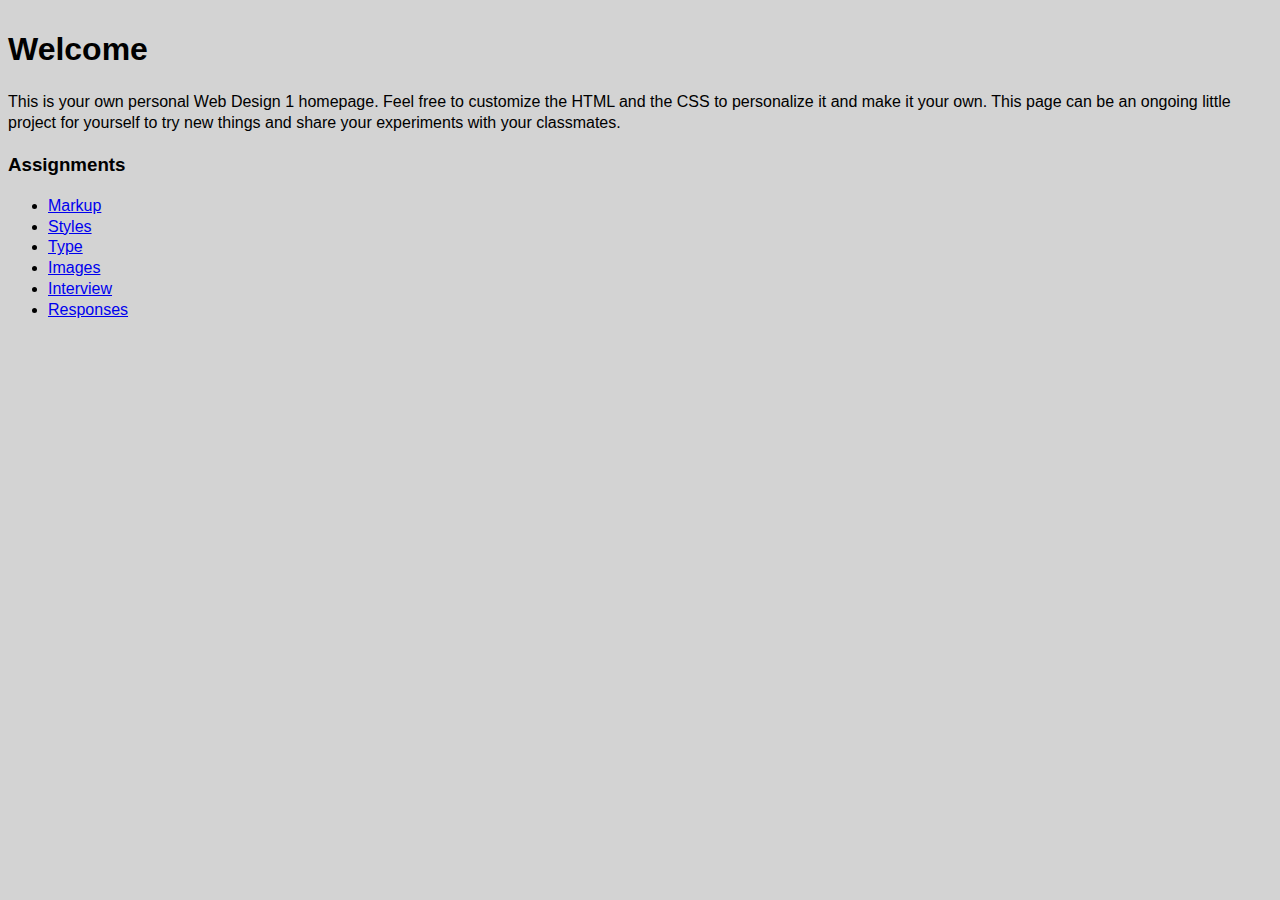
<file: index.html>
<!DOCTYPE html>
<head>
  <title>DSGN 1374</title>
  <link href="styles.css" rel="stylesheet">
</head>
<body>

  <h1>Welcome</h1>

  <p>This is your own personal Web Design 1 homepage. Feel free to customize the HTML and the CSS to personalize it and make it your own. This page can be an ongoing little project for yourself to try new things and share your experiments with your classmates.</p>

  <h3>Assignments</h3>
  <ul>
    <li>
      <a href="markup/index.html">Markup</a>
    </li>
    <li>
      <a href="styles/index.html">Styles</a>
    </li>
    <li>
      <a href="type/index.html">Type</a>
    </li>
    <li>
      <a href="images/index.html">Images</a>
    </li>
    <li>
      <a href="interview/index.html">Interview</a>
    </li>
    <li>
      <a href="responses/index.html">Responses</a>
    </li>
  </ul>

</body>
</file>
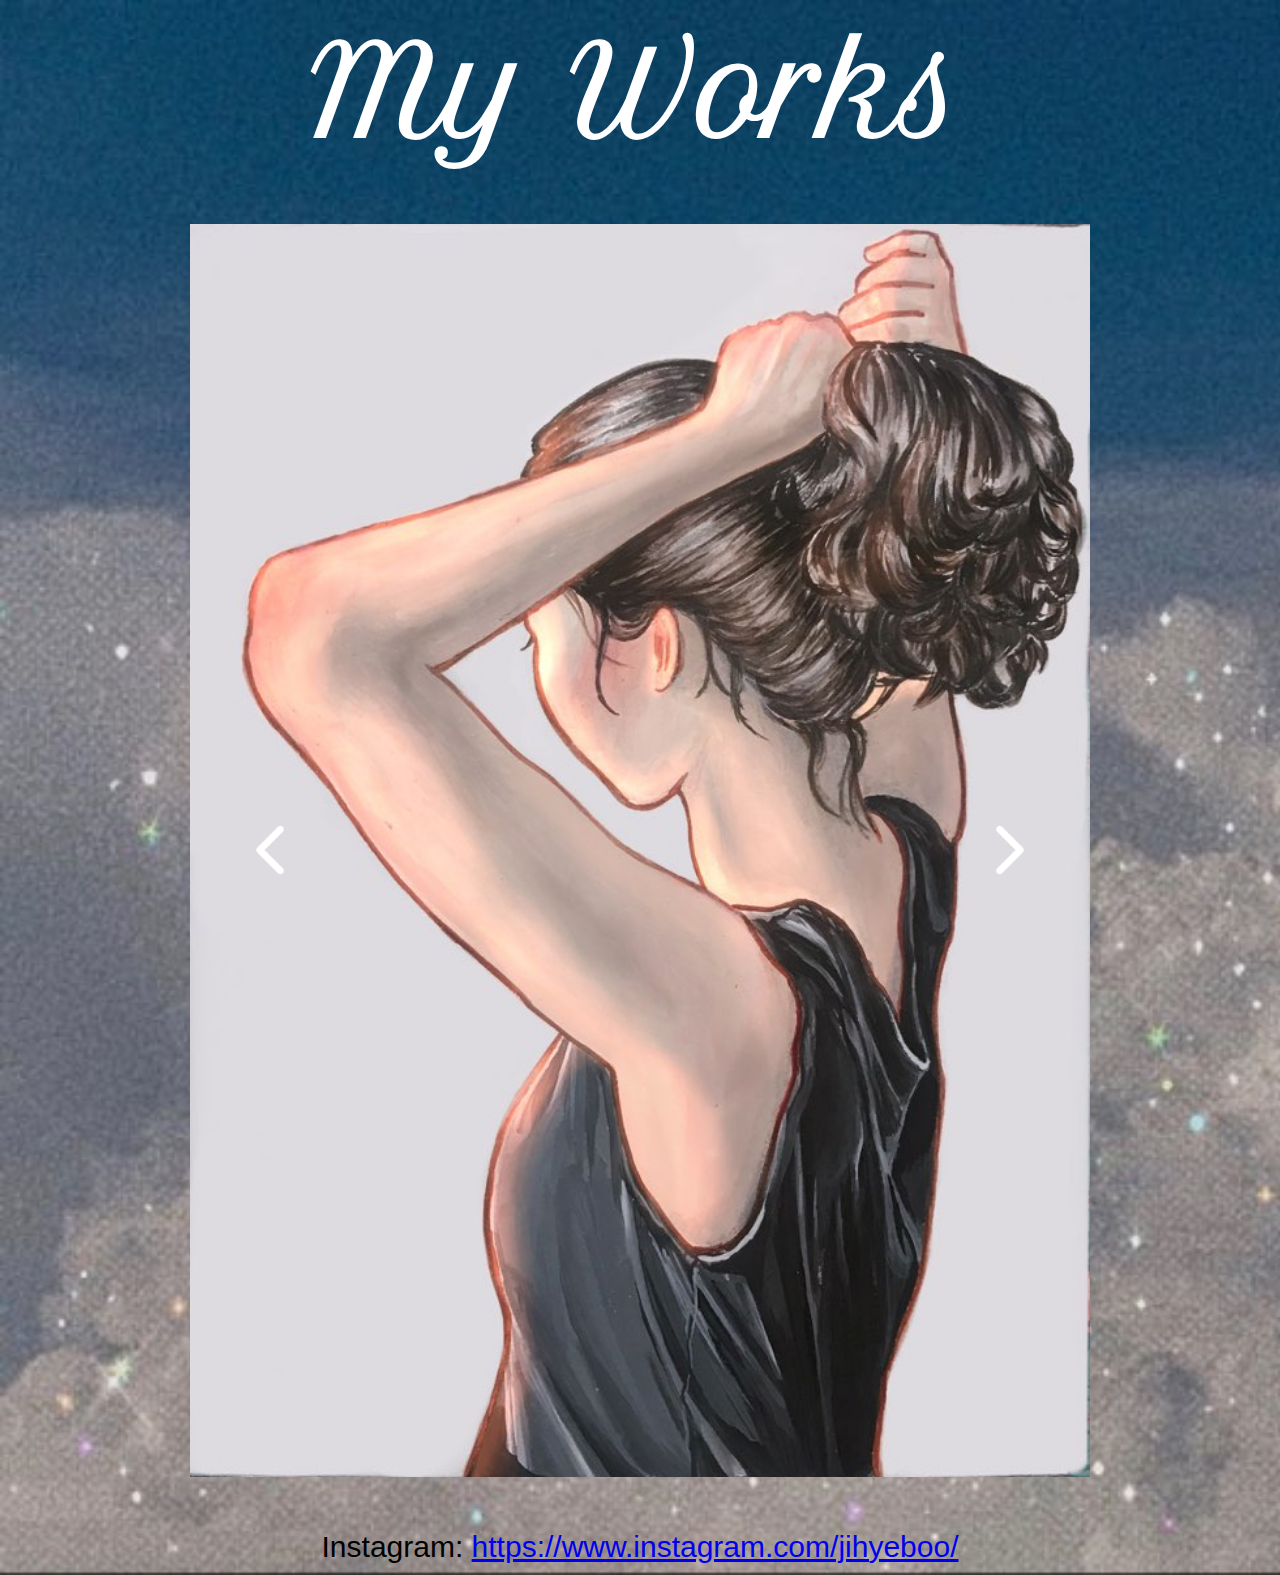
<file: images/index.html>
<!DOCTYPE html>
<head>
	<title>Images</title>
	<link rel="stylesheet" href="style.css">
	<meta name="viewport" content="width=device-width">
	<link href="https://fonts.googleapis.com/css2?family=Petit+Formal+Script&display=swap" rel="stylesheet">
</head>
<body>

	<h1>My Works</h1>


	<div class="section">
		<input type="radio" name="slide" id="poster" checked>
		<input type="radio" name="slide" id="sophia">
		<input type="radio" name="slide" id="jungkook">
		<input type="radio" name="slide" id="omelas">
		<input type="radio" name="slide" id="colour_pencil_sketch">

		<div class="slidewrap">
			<ul class="slidelist">
				<li>
					<a>
						<label for="colour_pencil_sketch" class="left"></label>
						<img src="img/poster.jpg" alt="seunghyun">
						<label for="sophia" class="right"></label>
					</a>
				</li>
				<li>
					<a>
						<label for="poster" class="left"></label>
						<img src="img/sophia.jpg" alt="sophia">
						<label for="jungkook" class="right"></label>
					</a>
				</li>
				<li>
					<a>
						<label for="sophia" class="left"></label>
						<img src="img/jungkook.jpg" alt="JK">
						<label for="omelas" class="right"></label>
					</a>
				</li>
				<li>
					<a>
						<label for="jungkook" class="left"></label>
						<img src="img/omelas.jpg" alt="omelas">
						<label for="colour_pencil_sketch" class="right"></label>
					</a>
				</li>
				<li>
					<a>
						<label for="omelas" class="left"></label>
						<img src="img/colour_pencil_sketch.jpg" alt="a red girl">
						<label for="poster" class="right"></label>
					</a>
				</li>
			</ul>
		</div>

	</div>

<p>Instagram: <a href="https://www.instagram.com/jihyeboo/" target="_blank">https://www.instagram.com/jihyeboo/</a>
</p>

	</main>
</body>
</file>
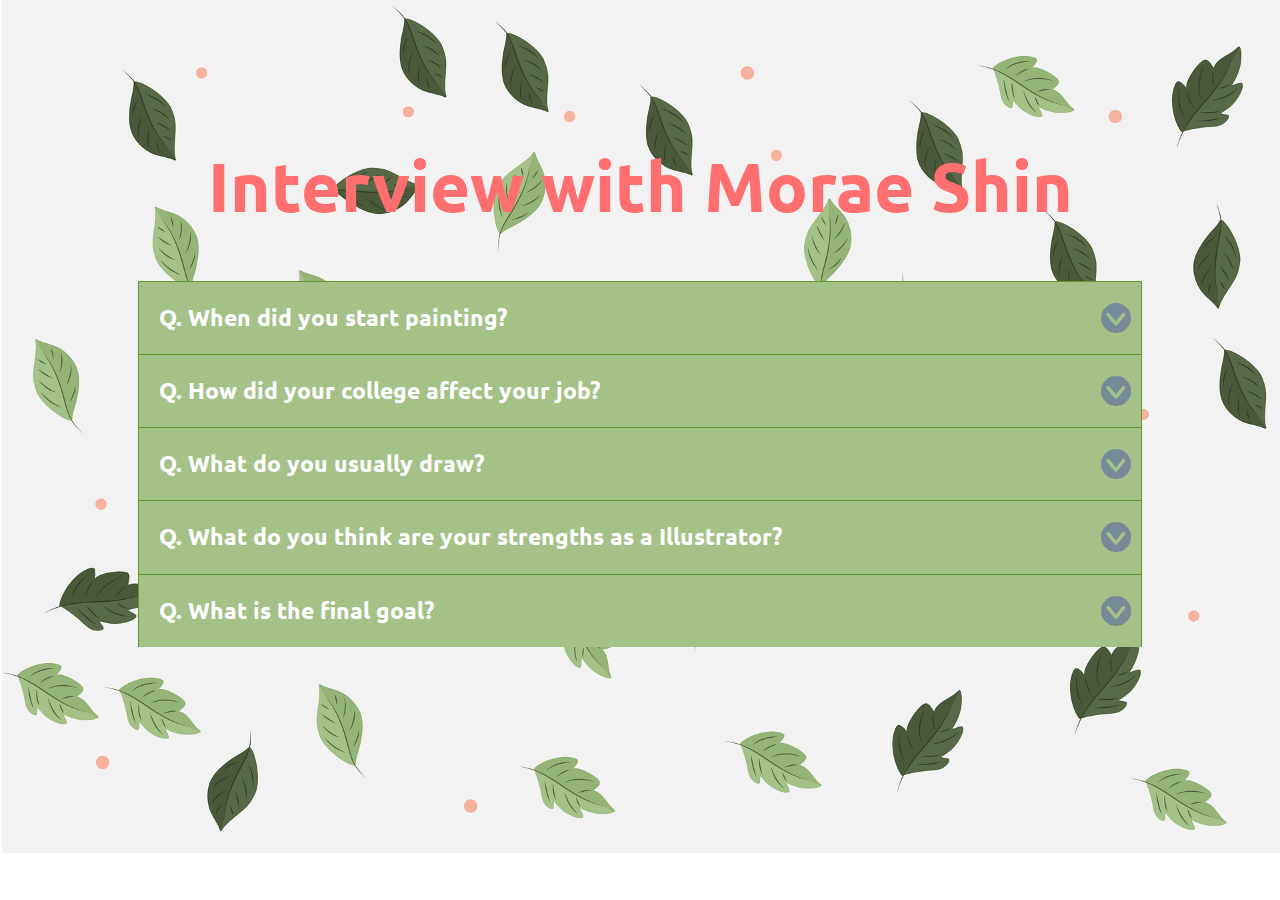
<file: interview/index.html>
<!DOCTYPE html>
<head>
	<title>Interview</title>
	<link rel="stylesheet" href="style.css">
	<meta name="viewport" content="width=device-width">
	<link rel="preconnect" href="https://fonts.gstatic.com">
<link href="https://fonts.googleapis.com/css2?family=Ubuntu&display=swap" rel="stylesheet">
</head>
<body>
	<h1>Interview with Morae Shin</h1>
		<div class="accordion">
			<input type="radio" name="accordion" id="answer01">
			<label for="answer01">Q. When did you start painting?<em></em></label>
			<div><p> I've been drawing since I was young. You know a friend in your class who asks you to draw something, I was one of those kids. I majored in design in college, but I don't have any friends who draw. It happened to be when I was 21 years old that a person who saw my  painting commissioned an exhibition and participated in a group exhibition at a small gallery in New York. I was introduced as a writer for the first time at that first time.</p></div>
			<input type="radio" name="accordion" id="answer02">
			<label for="answer02">Q. How did your college affect your job?<em></em></label>
			<div><p> I only went to classes that I liked. (laughs) My dream in high school was to become a fairy tale writer, so I entered the department of visual design without any knowledge, but when I went there, it was totally not. I don't think the college didn't give me a sense of design.</p></div>
			<input type="radio" name="accordion" id="answer03">
			<label for="answer03">Q. What do you usually draw?<em></em></label>
			<div><p> I like to draw things close to me. People alone in the room or in a bus that's being carried away in a daze somewhere. There are many paintings that reflect my situation and emotions at the time of drawing. I tend to get inspiration from my life, but if I don't go outside, I only draw what I see in the room.</p></div>
			<input type="radio" name="accordion" id="answer04">
			<label for="answer04">Q. What do you think are your strengths as a Illustrator? <em></em></label>
			<div><p> A good use of pink. It may sound arrogant, but I think it has overturned the usual use. I felt good when I heard "I didn't know pink was such a sad color."</p></div>
			<input type="radio" name="accordion"  id="answer05">
			<label for="answer05">Q. What is the final goal?<em></em></label>
			<div><p> I used to have a goal of doing these things as a illustrator, but now I think it's more important to take care of my life. I want to keep drawing as much as I want.</p></div>
		</div>
		
</body>
</file>
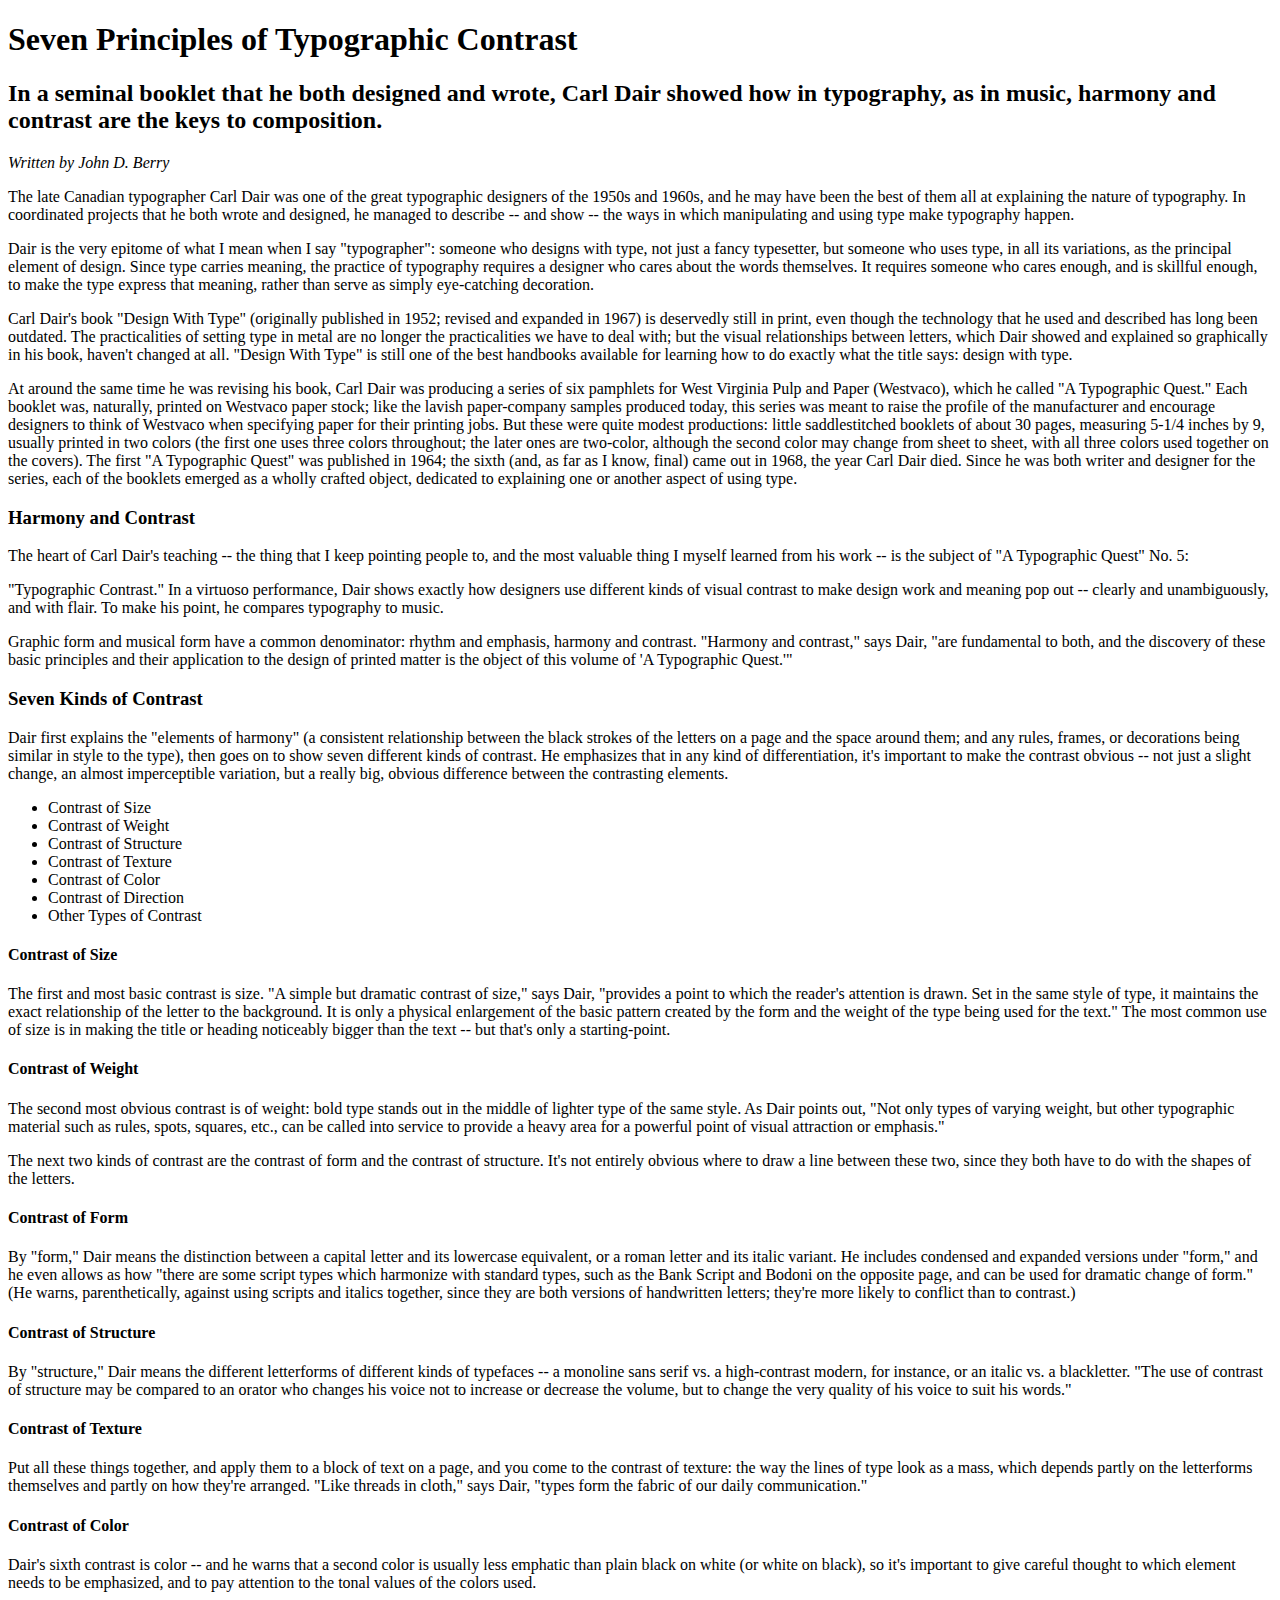
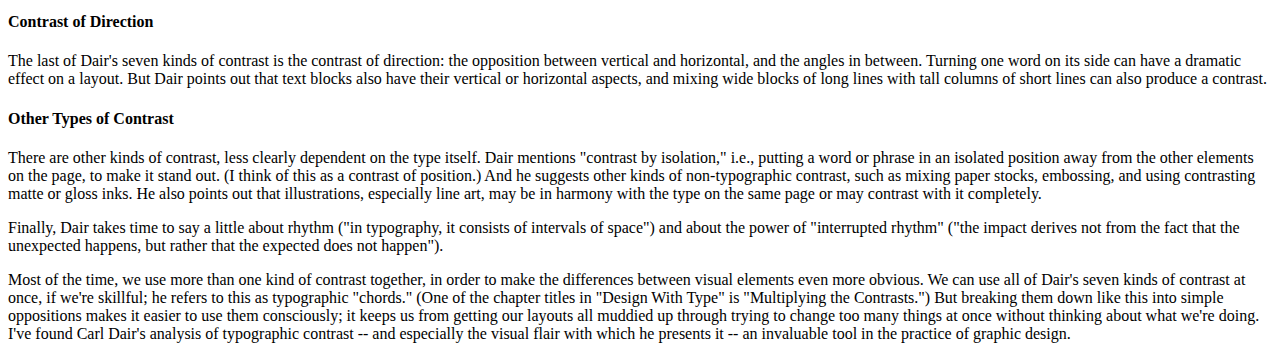
<file: markup/index.html>
<!DOCTYPE html>
<head>
	<title>Seven Principles of Typographic Contrast</title>
</head>
<body>

	<h1>Seven Principles of Typographic Contrast</h1>

	<h2>In a seminal booklet that he both designed and wrote, Carl Dair showed how in typography, as in music, harmony and contrast are the keys to composition.</h2>

	<em>Written by John D. Berry</em>

	<p>The late Canadian typographer Carl Dair was one of the great typographic designers of the 1950s and 1960s, and he may have been the best of them all at explaining the nature of typography. In coordinated projects that he both wrote and designed, he managed to describe -- and show -- the ways in which manipulating and using type make typography happen.</p>

	<p>Dair is the very epitome of what I mean when I say "typographer": someone who designs with type, not just a fancy typesetter, but someone who uses type, in all its variations, as the principal element of design. Since type carries meaning, the practice of typography requires a designer who cares about the words themselves. It requires someone who cares enough, and is skillful enough, to make the type express that meaning, rather than serve as simply eye-catching decoration.</p>

	<p>Carl Dair's book "Design With Type" (originally published in 1952; revised and expanded in 1967) is deservedly still in print, even though the technology that he used and described has long been outdated. The practicalities of setting type in metal are no longer the practicalities we have to deal with; but the visual relationships between letters, which Dair showed and explained so graphically in his book, haven't changed at all. "Design With Type" is still one of the best handbooks available for learning how to do exactly what the title says: design with type.</p>

	<p>At around the same time he was revising his book, Carl Dair was producing a series of six pamphlets for West Virginia Pulp and Paper (Westvaco), which he called "A Typographic Quest." Each booklet was, naturally, printed on Westvaco paper stock; like the lavish paper-company samples produced today, this series was meant to raise the profile of the manufacturer and encourage designers to think of Westvaco when specifying paper for their printing jobs. But these were quite modest productions: little saddlestitched booklets of about 30 pages, measuring 5-1/4 inches by 9, usually printed in two colors (the first one uses three colors throughout; the later ones are two-color, although the second color may change from sheet to sheet, with all three colors used together on the covers). The first "A Typographic Quest" was published in 1964; the sixth (and, as far as I know, final) came out in 1968, the year Carl Dair died. Since he was both writer and designer for the series, each of the booklets emerged as a wholly crafted object, dedicated to explaining one or another aspect of using type.</p>

	<h3>Harmony and Contrast</h3>

	<p>The heart of Carl Dair's teaching -- the thing that I keep pointing people to, and the most valuable thing I myself learned from his work -- is the subject of "A Typographic Quest" No. 5: </p>

	<p>"Typographic Contrast." In a virtuoso performance, Dair shows exactly how designers use different kinds of visual contrast to make design work and meaning pop out -- clearly and unambiguously, and with flair. To make his point, he compares typography to music.</p>

	<p>Graphic form and musical form have a common denominator: rhythm and emphasis, harmony and contrast. "Harmony and contrast," says Dair, "are fundamental to both, and the discovery of these basic principles and their application to the design of printed matter is the object of this volume of 'A Typographic Quest.'"</p>

	<h3>Seven Kinds of Contrast</h3>

	<p>Dair first explains the "elements of harmony" (a consistent relationship between the black strokes of the letters on a page and the space around them; and any rules, frames, or decorations being similar in style to the type), then goes on to show seven different kinds of contrast. He emphasizes that in any kind of differentiation, it's important to make the contrast obvious -- not just a slight change, an almost imperceptible variation, but a really big, obvious difference between the contrasting elements.</p>

	<ul>
		<li>Contrast of Size</li>
		<li>Contrast of Weight</li>
		<li>Contrast of Structure</li>
		<li>Contrast of Texture</li>
		<li>Contrast of Color</li>
		<li>Contrast of Direction</li>
		<li>Other Types of Contrast</li>
	</ul>



	<h4>Contrast of Size</h4>

	<p>The first and most basic contrast is size. "A simple but dramatic contrast of size," says Dair, "provides a point to which the reader's attention is drawn. Set in the same style of type, it maintains the exact relationship of the letter to the background. It is only a physical enlargement of the basic pattern created by the form and the weight of the type being used for the text." The most common use of size is in making the title or heading noticeably bigger than the text -- but that's only a starting-point.</p>

	<h4>Contrast of Weight</h4>

	<p>The second most obvious contrast is of weight: bold type stands out in the middle of lighter type of the same style. As Dair points out, "Not only types of varying weight, but other typographic material such as rules, spots, squares, etc., can be called into service to provide a heavy area for a powerful point of visual attraction or emphasis."</p>

	<p>The next two kinds of contrast are the contrast of form and the contrast of structure. It's not entirely obvious where to draw a line between these two, since they both have to do with the shapes of the letters.</p>

	<h4>Contrast of Form</h4>

	<p>By "form," Dair means the distinction between a capital letter and its lowercase equivalent, or a roman letter and its italic variant. He includes condensed and expanded versions under "form," and he even allows as how "there are some script types which harmonize with standard types, such as the Bank Script and Bodoni on the opposite page, and can be used for dramatic change of form." (He warns, parenthetically, against using scripts and italics together, since they are both versions of handwritten letters; they're more likely to conflict than to contrast.)</p>

	<h4>Contrast of Structure</h4>

	<p>By "structure," Dair means the different letterforms of different kinds of typefaces -- a monoline sans serif vs. a high-contrast modern, for instance, or an italic vs. a blackletter. "The use of contrast of structure may be compared to an orator who changes his voice not to increase or decrease the volume, but to change the very quality of his voice to suit his words."</p>

	<h4>Contrast of Texture</h4>

	<p>Put all these things together, and apply them to a block of text on a page, and you come to the contrast of texture: the way the lines of type look as a mass, which depends partly on the letterforms themselves and partly on how they're arranged. "Like threads in cloth," says Dair, "types form the fabric of our daily communication."</p>

	<h4>Contrast of Color</h4>

	<p>Dair's sixth contrast is color -- and he warns that a second color is usually less emphatic than plain black on white (or white on black), so it's important to give careful thought to which element needs to be emphasized, and to pay attention to the tonal values of the colors used.</p>

	<h4>Contrast of Direction</h4>

	<p>The last of Dair's seven kinds of contrast is the contrast of direction: the opposition between vertical and horizontal, and the angles in between. Turning one word on its side can have a dramatic effect on a layout. But Dair points out that text blocks also have their vertical or horizontal aspects, and mixing wide blocks of long lines with tall columns of short lines can also produce a contrast.</p>

	<h4>Other Types of Contrast</h4>

	<p>There are other kinds of contrast, less clearly dependent on the type itself. Dair mentions "contrast by isolation," i.e., putting a word or phrase in an isolated position away from the other elements on the page, to make it stand out. (I think of this as a contrast of position.) And he suggests other kinds of non-typographic contrast, such as mixing paper stocks, embossing, and using contrasting matte or gloss inks. He also points out that illustrations, especially line art, may be in harmony with the type on the same page or may contrast with it completely.</p>

	<p>Finally, Dair takes time to say a little about rhythm ("in typography, it consists of intervals of space") and about the power of "interrupted rhythm" ("the impact derives not from the fact that the unexpected happens, but rather that the expected does not happen").</p>

	<p>Most of the time, we use more than one kind of contrast together, in order to make the differences between visual elements even more obvious. We can use all of Dair's seven kinds of contrast at once, if we're skillful; he refers to this as typographic "chords." (One of the chapter titles in "Design With Type" is "Multiplying the Contrasts.") But breaking them down like this into simple oppositions makes it easier to use them consciously; it keeps us from getting our layouts all muddied up through trying to change too many things at once without thinking about what we're doing. I've found Carl Dair's analysis of typographic contrast -- and especially the visual flair with which he presents it -- an invaluable tool in the practice of graphic design.</p>


</body>
</file>
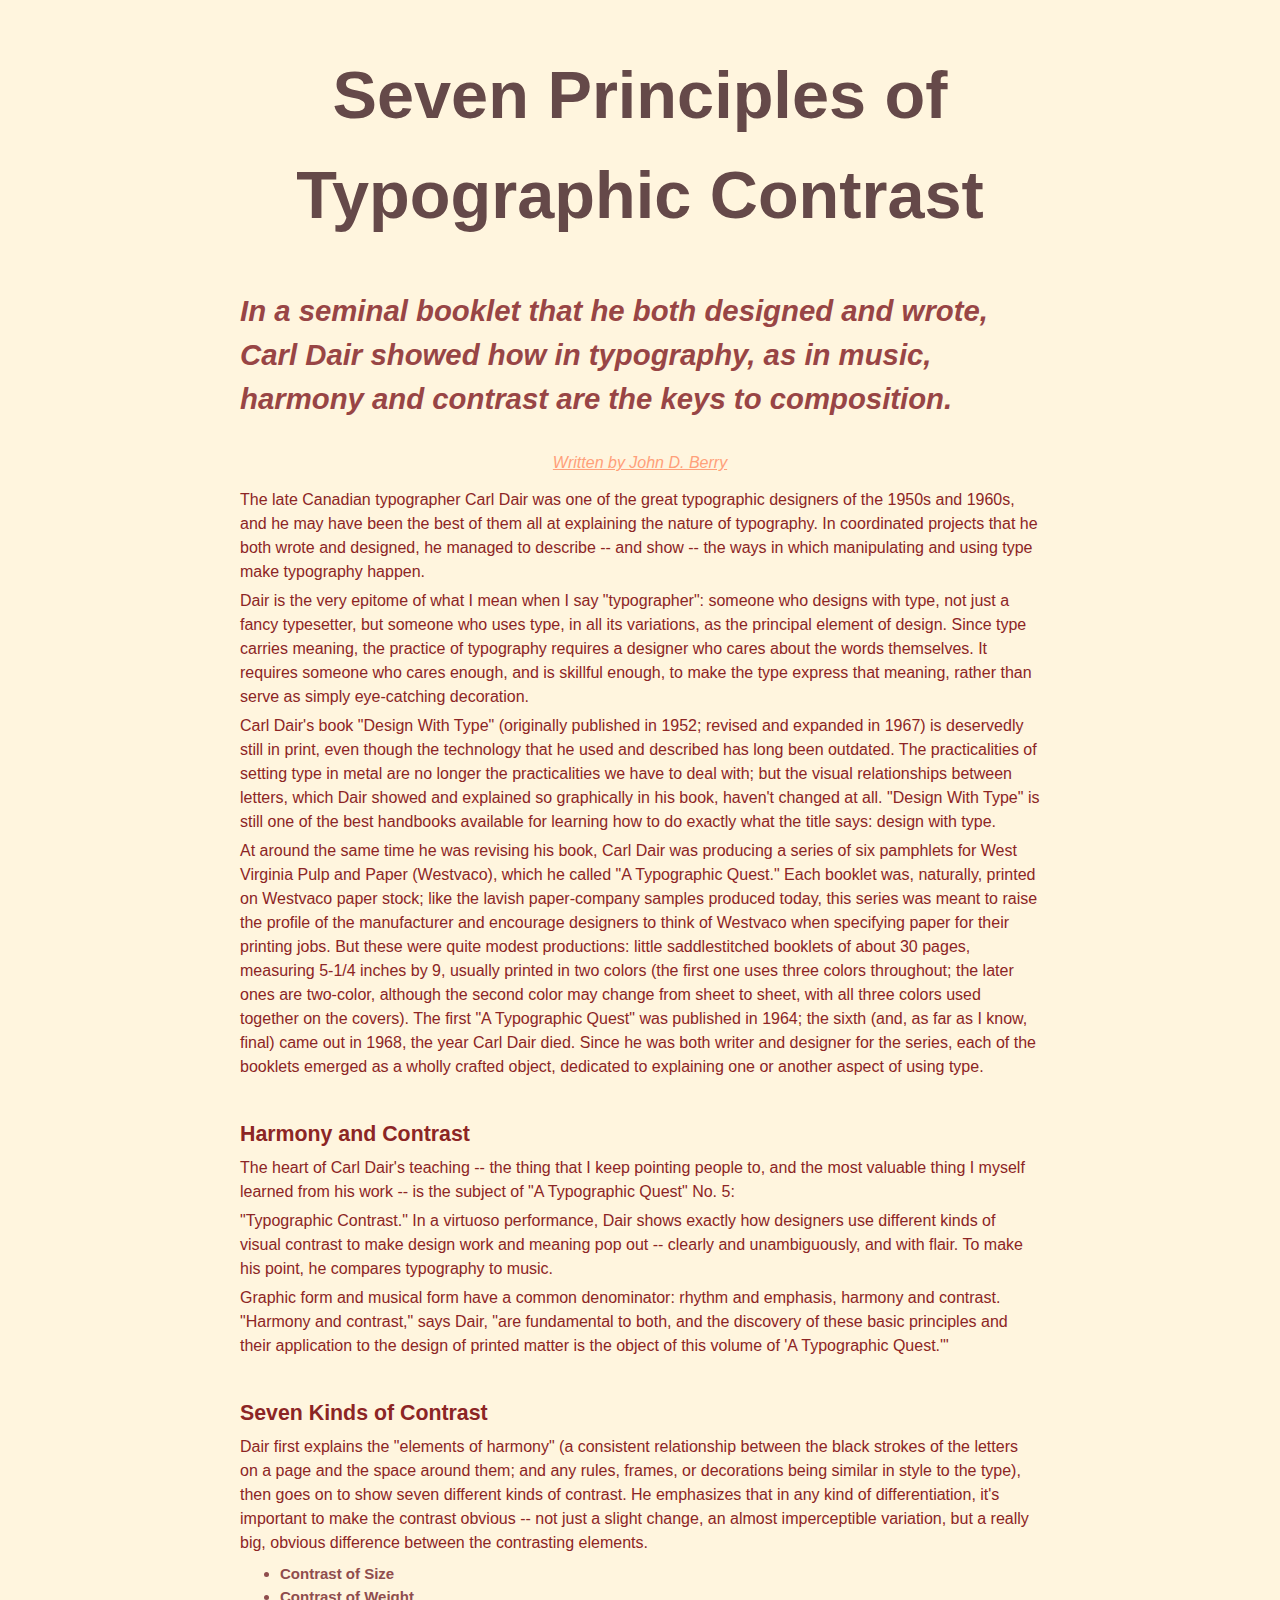
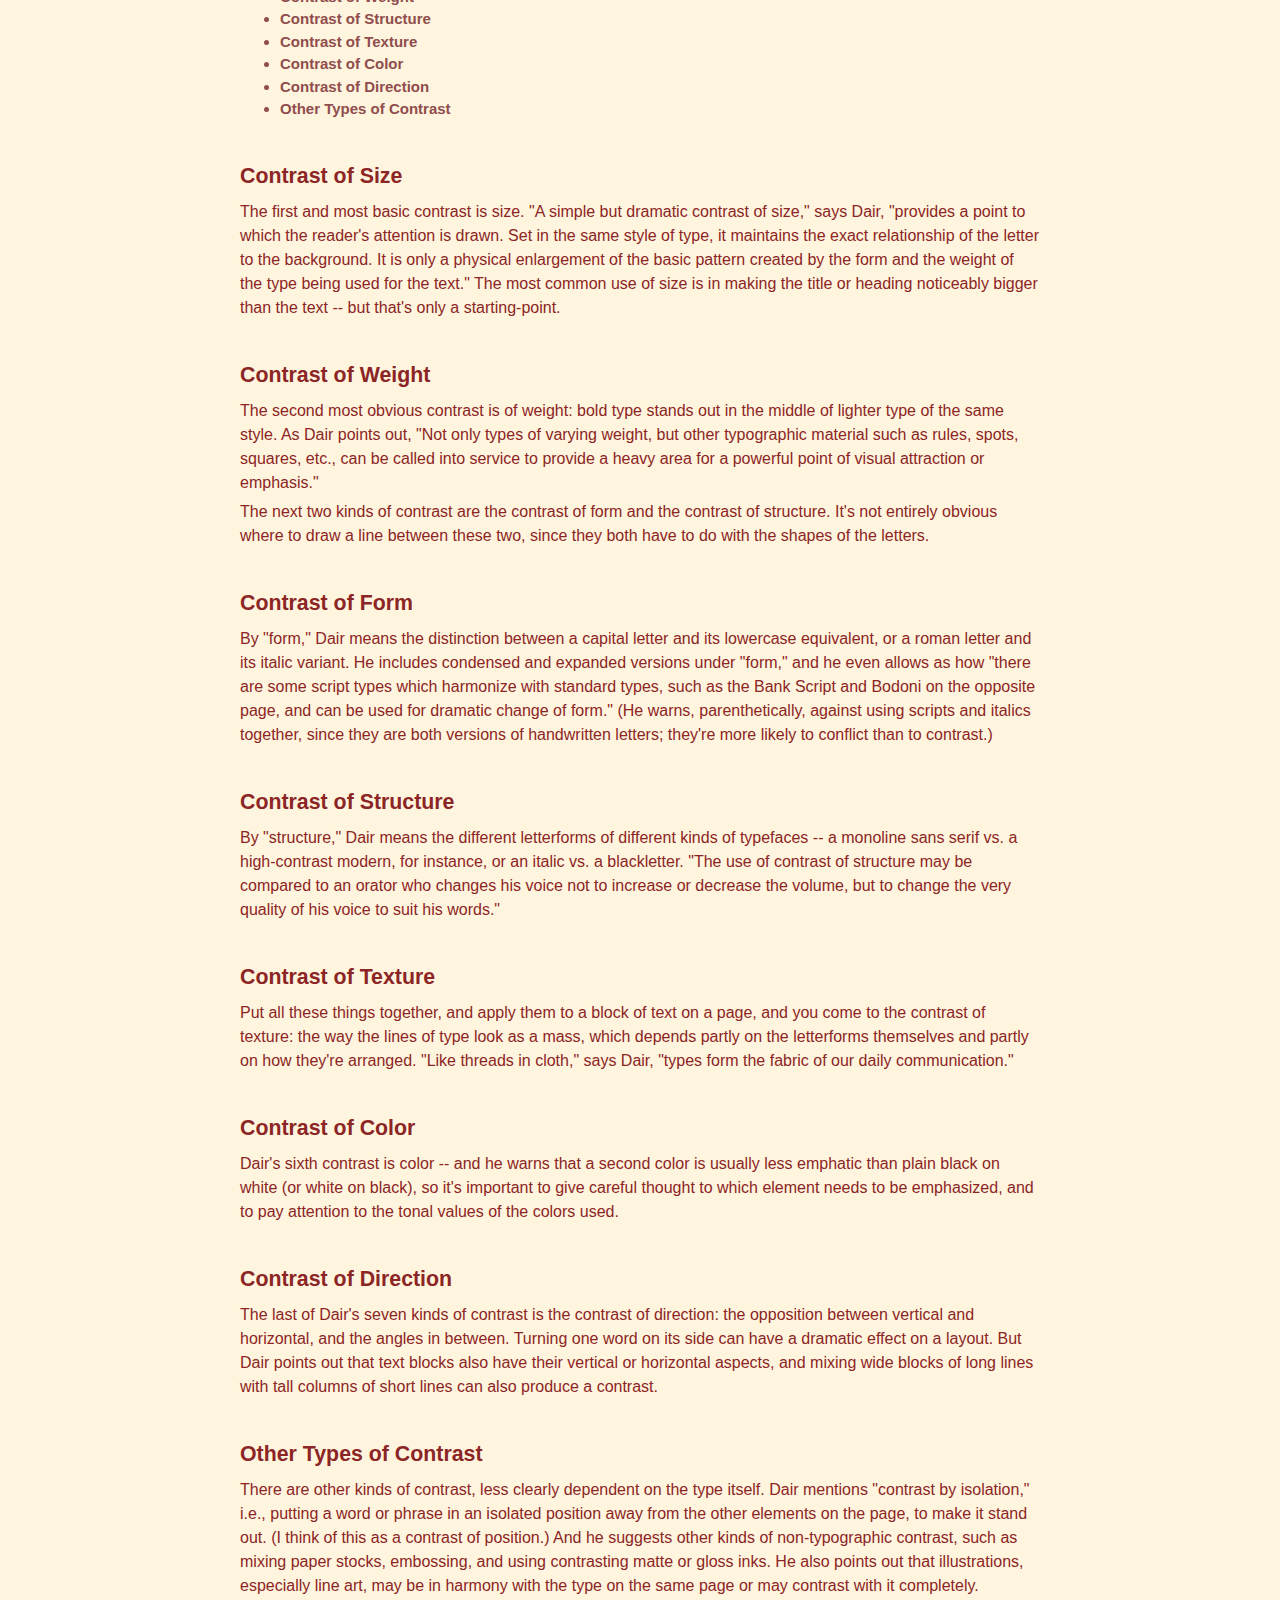
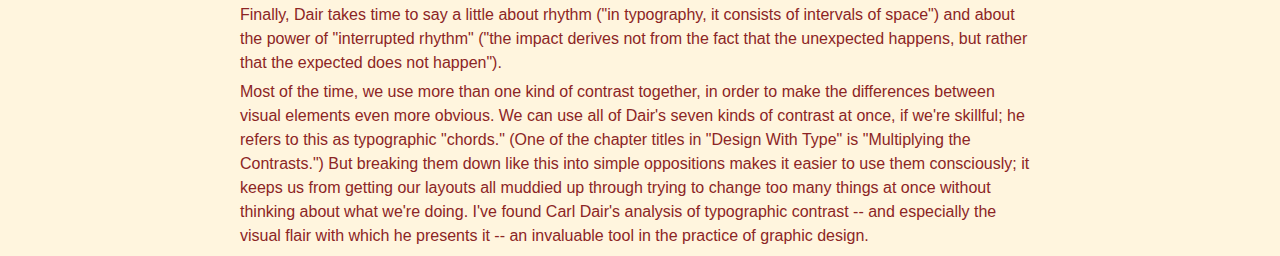
<file: styles/index.html>
<!DOCTYPE html>
<head>
	<title>Seven Principles of Typographic Contrast</title>
	<link rel="stylesheet" href="style.css">
</head>
<body>

	<h1>Seven Principles of Typographic Contrast</h1>

	<h2>In a seminal booklet that he both designed and wrote, Carl Dair showed how in typography, as in music, harmony and contrast are the keys to composition.</h2>

	<em>Written by John D. Berry</em>

	<p>The late Canadian typographer Carl Dair was one of the great typographic designers of the 1950s and 1960s, and he may have been the best of them all at explaining the nature of typography. In coordinated projects that he both wrote and designed, he managed to describe -- and show -- the ways in which manipulating and using type make typography happen.</p>

	<p>Dair is the very epitome of what I mean when I say "typographer": someone who designs with type, not just a fancy typesetter, but someone who uses type, in all its variations, as the principal element of design. Since type carries meaning, the practice of typography requires a designer who cares about the words themselves. It requires someone who cares enough, and is skillful enough, to make the type express that meaning, rather than serve as simply eye-catching decoration.</p>

	<p>Carl Dair's book "Design With Type" (originally published in 1952; revised and expanded in 1967) is deservedly still in print, even though the technology that he used and described has long been outdated. The practicalities of setting type in metal are no longer the practicalities we have to deal with; but the visual relationships between letters, which Dair showed and explained so graphically in his book, haven't changed at all. "Design With Type" is still one of the best handbooks available for learning how to do exactly what the title says: design with type.</p>

	<p>At around the same time he was revising his book, Carl Dair was producing a series of six pamphlets for West Virginia Pulp and Paper (Westvaco), which he called "A Typographic Quest." Each booklet was, naturally, printed on Westvaco paper stock; like the lavish paper-company samples produced today, this series was meant to raise the profile of the manufacturer and encourage designers to think of Westvaco when specifying paper for their printing jobs. But these were quite modest productions: little saddlestitched booklets of about 30 pages, measuring 5-1/4 inches by 9, usually printed in two colors (the first one uses three colors throughout; the later ones are two-color, although the second color may change from sheet to sheet, with all three colors used together on the covers). The first "A Typographic Quest" was published in 1964; the sixth (and, as far as I know, final) came out in 1968, the year Carl Dair died. Since he was both writer and designer for the series, each of the booklets emerged as a wholly crafted object, dedicated to explaining one or another aspect of using type.</p>

	<h3>Harmony and Contrast</h3>

	<p>The heart of Carl Dair's teaching -- the thing that I keep pointing people to, and the most valuable thing I myself learned from his work -- is the subject of "A Typographic Quest" No. 5: </p>

	<p>"Typographic Contrast." In a virtuoso performance, Dair shows exactly how designers use different kinds of visual contrast to make design work and meaning pop out -- clearly and unambiguously, and with flair. To make his point, he compares typography to music.</p>

	<p>Graphic form and musical form have a common denominator: rhythm and emphasis, harmony and contrast. "Harmony and contrast," says Dair, "are fundamental to both, and the discovery of these basic principles and their application to the design of printed matter is the object of this volume of 'A Typographic Quest.'"</p>

	<h3>Seven Kinds of Contrast</h3>

	<p>Dair first explains the "elements of harmony" (a consistent relationship between the black strokes of the letters on a page and the space around them; and any rules, frames, or decorations being similar in style to the type), then goes on to show seven different kinds of contrast. He emphasizes that in any kind of differentiation, it's important to make the contrast obvious -- not just a slight change, an almost imperceptible variation, but a really big, obvious difference between the contrasting elements.</p>

	<ul>
		<li>Contrast of Size</li>
		<li>Contrast of Weight</li>
		<li>Contrast of Structure</li>
		<li>Contrast of Texture</li>
		<li>Contrast of Color</li>
		<li>Contrast of Direction</li>
		<li>Other Types of Contrast</li>
	</ul>



	<h4>Contrast of Size</h4>

	<p>The first and most basic contrast is size. "A simple but dramatic contrast of size," says Dair, "provides a point to which the reader's attention is drawn. Set in the same style of type, it maintains the exact relationship of the letter to the background. It is only a physical enlargement of the basic pattern created by the form and the weight of the type being used for the text." The most common use of size is in making the title or heading noticeably bigger than the text -- but that's only a starting-point.</p>

	<h4>Contrast of Weight</h4>

	<p>The second most obvious contrast is of weight: bold type stands out in the middle of lighter type of the same style. As Dair points out, "Not only types of varying weight, but other typographic material such as rules, spots, squares, etc., can be called into service to provide a heavy area for a powerful point of visual attraction or emphasis."</p>

	<p>The next two kinds of contrast are the contrast of form and the contrast of structure. It's not entirely obvious where to draw a line between these two, since they both have to do with the shapes of the letters.</p>

	<h4>Contrast of Form</h4>

	<p>By "form," Dair means the distinction between a capital letter and its lowercase equivalent, or a roman letter and its italic variant. He includes condensed and expanded versions under "form," and he even allows as how "there are some script types which harmonize with standard types, such as the Bank Script and Bodoni on the opposite page, and can be used for dramatic change of form." (He warns, parenthetically, against using scripts and italics together, since they are both versions of handwritten letters; they're more likely to conflict than to contrast.)</p>

	<h4>Contrast of Structure</h4>

	<p>By "structure," Dair means the different letterforms of different kinds of typefaces -- a monoline sans serif vs. a high-contrast modern, for instance, or an italic vs. a blackletter. "The use of contrast of structure may be compared to an orator who changes his voice not to increase or decrease the volume, but to change the very quality of his voice to suit his words."</p>

	<h4>Contrast of Texture</h4>

	<p>Put all these things together, and apply them to a block of text on a page, and you come to the contrast of texture: the way the lines of type look as a mass, which depends partly on the letterforms themselves and partly on how they're arranged. "Like threads in cloth," says Dair, "types form the fabric of our daily communication."</p>

	<h4>Contrast of Color</h4>

	<p>Dair's sixth contrast is color -- and he warns that a second color is usually less emphatic than plain black on white (or white on black), so it's important to give careful thought to which element needs to be emphasized, and to pay attention to the tonal values of the colors used.</p>

	<h4>Contrast of Direction</h4>

	<p>The last of Dair's seven kinds of contrast is the contrast of direction: the opposition between vertical and horizontal, and the angles in between. Turning one word on its side can have a dramatic effect on a layout. But Dair points out that text blocks also have their vertical or horizontal aspects, and mixing wide blocks of long lines with tall columns of short lines can also produce a contrast.</p>

	<h4>Other Types of Contrast</h4>

	<p>There are other kinds of contrast, less clearly dependent on the type itself. Dair mentions "contrast by isolation," i.e., putting a word or phrase in an isolated position away from the other elements on the page, to make it stand out. (I think of this as a contrast of position.) And he suggests other kinds of non-typographic contrast, such as mixing paper stocks, embossing, and using contrasting matte or gloss inks. He also points out that illustrations, especially line art, may be in harmony with the type on the same page or may contrast with it completely.</p>

	<p>Finally, Dair takes time to say a little about rhythm ("in typography, it consists of intervals of space") and about the power of "interrupted rhythm" ("the impact derives not from the fact that the unexpected happens, but rather that the expected does not happen").</p>

	<p>Most of the time, we use more than one kind of contrast together, in order to make the differences between visual elements even more obvious. We can use all of Dair's seven kinds of contrast at once, if we're skillful; he refers to this as typographic "chords." (One of the chapter titles in "Design With Type" is "Multiplying the Contrasts.") But breaking them down like this into simple oppositions makes it easier to use them consciously; it keeps us from getting our layouts all muddied up through trying to change too many things at once without thinking about what we're doing. I've found Carl Dair's analysis of typographic contrast -- and especially the visual flair with which he presents it -- an invaluable tool in the practice of graphic design.</p>


</body>
</file>
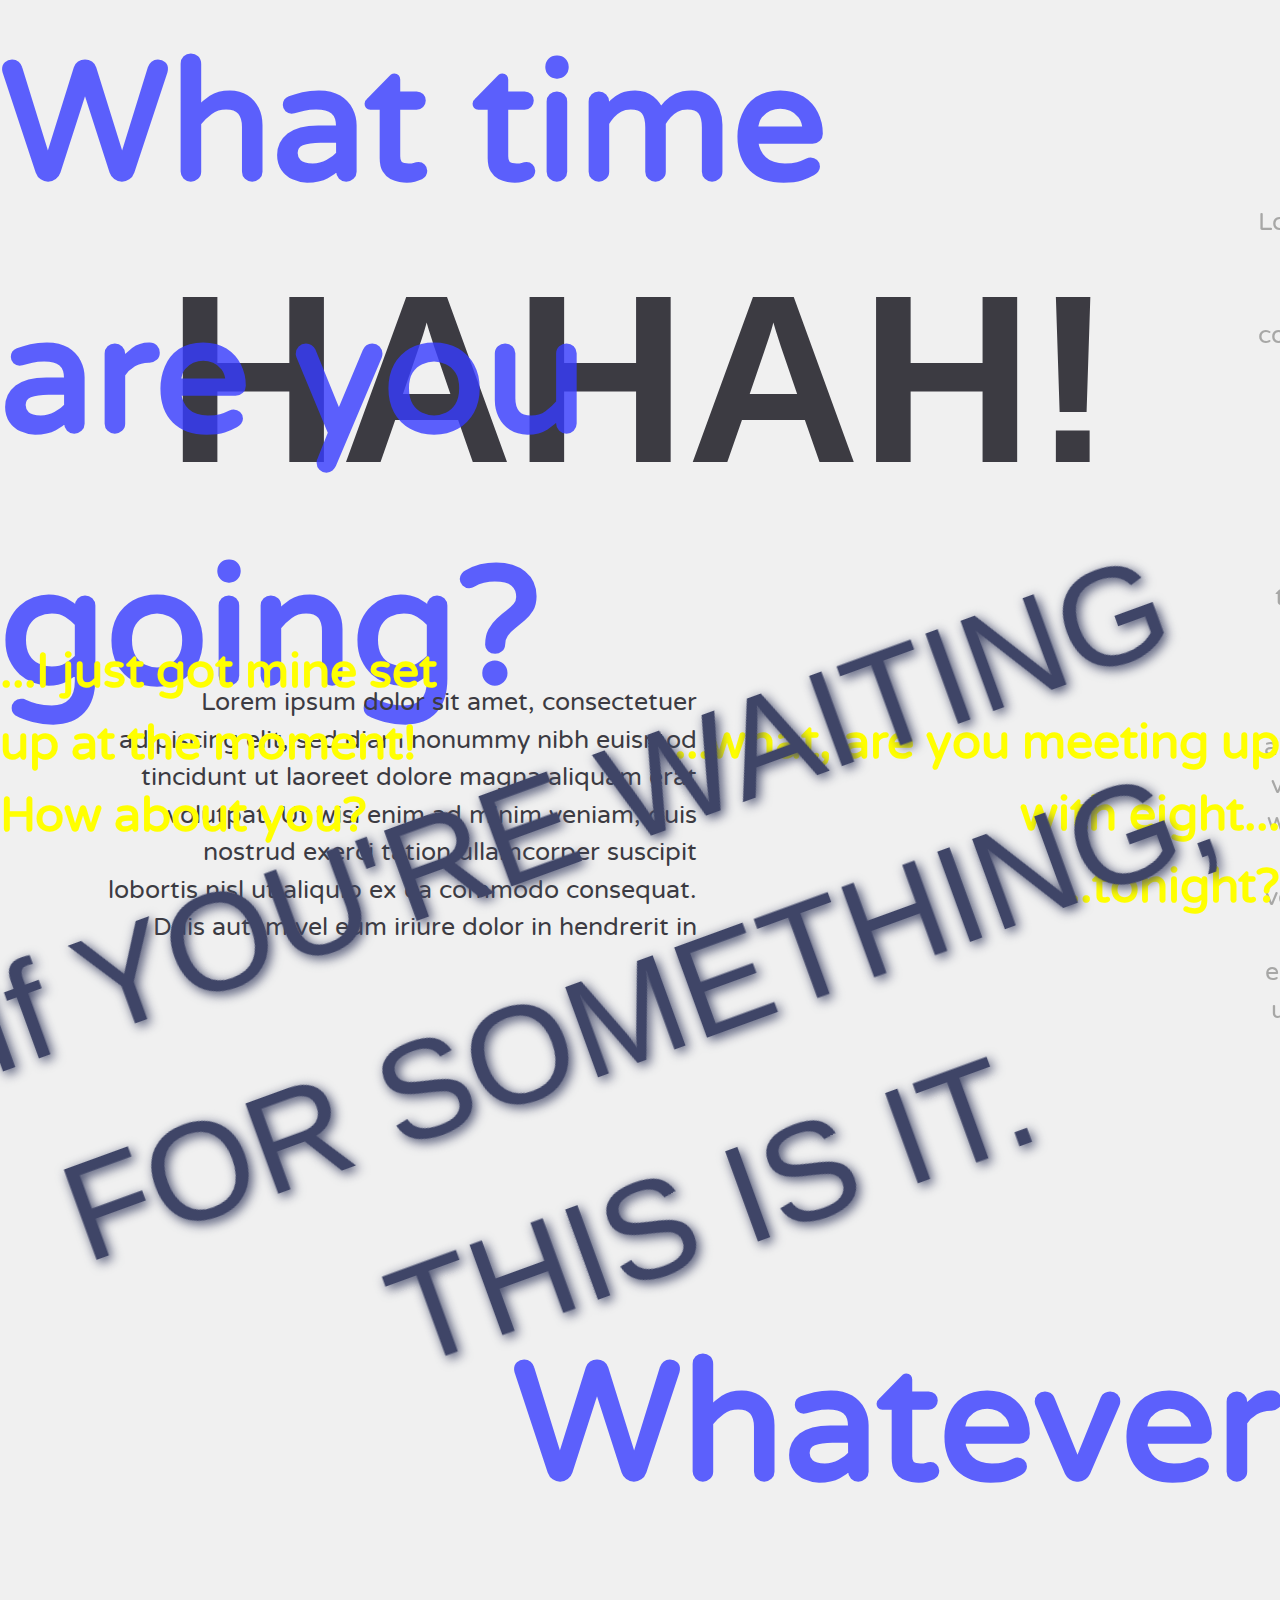
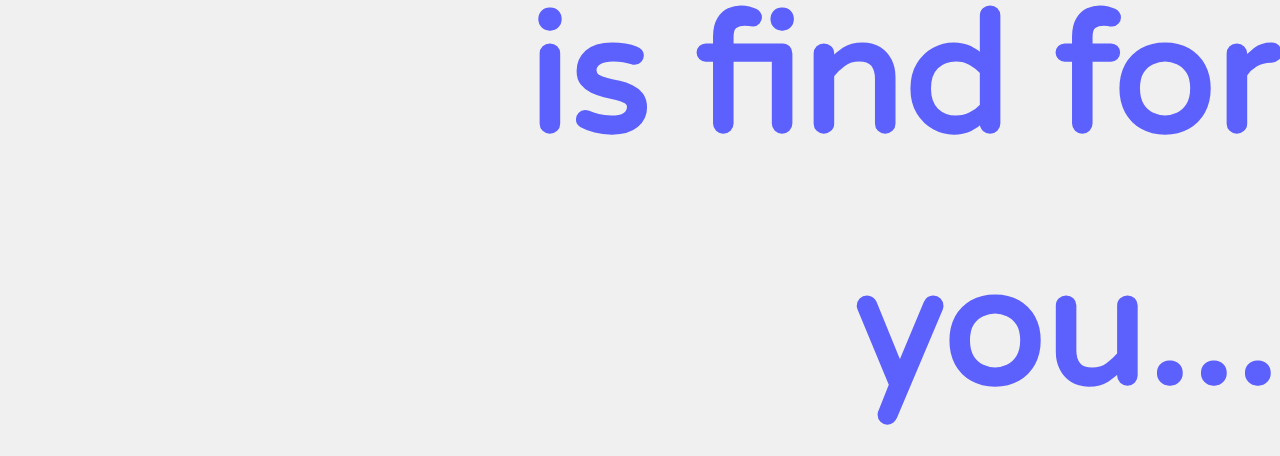
<file: type/index.html>
<!DOCTYPE html>
<head>
	<title>Type</title>
	<link rel="stylesheet" href="styles.css">
    <link href="https://fonts.googleapis.com/css2?family=Varela+Round&display=swap" rel="stylesheet">

</head>
<body>
	<main>
		<h1>What time<br>are you<br>going?</h1>

		<p class="back1">Lorem ipsum dolor sit amet, consectetuer<br>  adipiscing  elit, sed diam nonummy nibh euismod<br>  tincidunt ut laoreet  dolore magna aliquam erat<br>  volutpat. Ut wisi enim ad minim veniam, quis <br> nostrud exerci tation ullamcorper suscipit</p>

		<h2>HAHAH!</h2>

		<p class="back2">Lorem ipsum dolor sit amet, consectetuer<br>  adipiscing  elit, sed diam nonummy nibh euismod<br>  tincidunt ut laoreet  dolore magna aliquam erat<br>  volutpat. Ut wisi enim ad minim veniam, quis <br> nostrud exerci tation ullamcorper suscipit <br> lobortis nisl ut aliquip ex ea commodo consequat.<br>  Duis autem vel eum iriure dolor in hendrerit in</p>

		<p class="align1">...what, are you meeting up<br>with eight...<br>...tonight?</p>

		<p class="align2"> ...I just got mine set<br>up at the moment!<br>How about you?</p>

		<p class="new-style">If YOU'RE WAITING FOR SOMETHING,<br>THIS IS IT.</p>

    <h3>Whatever<br>is find for<br>you...</h3>
		
	</main>
</body>
</file>
<file: styles.css>
* {
  box-sizing: border-box;
}
body {
  font-size: 16px;
  font-weight: normal;
  line-height: 1.3;
  max-width: 100%;
  margin: 0;
  padding: 0.5em;
  background: lightgrey;
  color: black;
  font-family: helvetica, arial, roboto, sans-serif;
}
</file>
<file: images/style.css>
/* Images */

* {
	margin:0;
	padding:0;
}


body {
	background-image: url("./img/sky.jpg");
	background-repeat:no-repeat;
	background-size: cover;
	text-align: center;
	color: black;
	font-family: Helvetica, Arial, sans-serif;
	font-weight: normal;
	line-height: 1.4;
	font-size: 30px;
	margin: 0.25em;
}

h1 {
	color: white;
	font-size: 120px;
	font-family: 'Petit Formal Script', cursive;
}

.section input {
	display:none;
}
.section .slidewrap {
	max-width:900px;
	margin:0 auto;
	overflow:hidden;
}
.section .slidelist {
	white-space:nowrap;
	font-size:0;
}
.section .slidelist > li {
	display:inline-block;
	vertical-align:middle;
	width:100%;
	transition:all .5s;
}
.section .slidelist > li > a {
	display:block;
	position:relative;
}
.section .slidelist > li > a img {
	width:100%;
}

.section .slidelist label {
	position:absolute;
	z-index:10;
	top:50%;
	transform:translateY(-50%);
	padding:50px;
	cursor:pointer;
}
.section .slidelist .left {
	left:30px;
	background:url('./img/left.png') center center / 100% no-repeat;
}
.section .slidelist .right {
	right:30px;background:url('./img/right.png') center center / 100% no-repeat;
}

.section input[id="poster"]:checked ~ .slidewrap .slidelist > li {
	transform:translateX(0%);
}
.section input[id="sophia"]:checked ~ .slidewrap .slidelist > li {
		transform:translateX(-100%);
}
.section input[id="jungkook"]:checked ~ .slidewrap .slidelist > li {
		transform:translateX(-200%);
}
.section input[id="omelas"]:checked ~ .slidewrap .slidelist > li {
		transform:translateX(-300%);
	}
.section input[id="colour_pencil_sketch"]:checked ~ .slidewrap .slidelist > li {
		transform:translateX(-400%);
}
</file>
<file: interview/style.css>
/* Interview */
* {
	box-sizing: border-box;
}

body {
	background-image: url("./img/leaves.png");
	background-repeat:no-repeat;
	background-size: cover;
	color: black;
	font-family: 'Ubuntu', sans-serif;
	font-weight: normal;
	line-height: 1.4;
	font-size: 23px;
	margin: 6em;
}
h1 {
	font-size: 3em;
    color: #ff6f6f;
    text-align: center;
 }

input[id*="answer"] {
	display: none;
}
input[id*="answer"] + label {
	display:block;
	padding:20px;
	border:1px solid #5f9a27;
	border-bottom:0;
	color:#fff;
	font-weight:900;
	background:#a4c188;
	cursor:pointer;
	position:relative;
}
input[id*="answer"] + label em {
	position:absolute;
	top:50%;
	right:10px;
	width:30px;
	height:30px;
	margin-top:-15px;
	display:inline-block;
	background:url('./img/arrow.png') 0 0 no-repeat;
}
input[id*="answer"] + label + div {
	max-height:0;
	transition:all .35s;
	overflow:hidden;
	background:#ebf8ff;
	font-size:11px;
}
input[id*="answer"] + label + div p {
	display:inline-block;
	padding:20px;
	font-size:20px; 
	font-family: 'Ubuntu', sans-serif;

}
input[id*="answer"]:checked + label + div {max-height:200px;}
input[id*="answer"]:checked + label em {background-position:0 -30px;}
</file>
<file: styles/style.css>
body {
	background-color: #fff5de;
	color: #8c2525;
	font-family: Helvetica, Arial, serif;
	font-weight: normal;
	line-height: 1.5;
	font-size: 16px;
    max-width: 50em;
    margin-left: auto;
    margin-right: auto;
} 

h1 {
	color: #654949;
    text-align: center;
    font-weight: bold;
    font-size: 50pt;
}

h2 {
	color: #984545;
	font-style: italic;
	margin-top: 40px;
	margin-bottom: 30px;

	font-size:  22pt;
}

h3 {
	margin-top: 40px;
	font-size:  16pt;
	margin-bottom: 5px;

}

h4 {
	margin-top: 40px;
	font-size:  16pt;
	margin-bottom: 7px;
}

p {
	margin-top: 5px;
	margin-bottom: 0px;
}

em {
	text-decoration: underline;
	color: lightsalmon;
	text-align: center;
    display: block;
    margin-bottom: 13px;
}

ul {
    font-weight: bold;
    font-size: 15px;
    margin-top: 8px;
    color: #8f4d4d;
}
</file>
<file: type/styles.css>
/* Type */

body {
	background-color: #f0f0f0;
	color: yellow;
	font-family: Varela Round; sans-serif;
	line-height: 1.5;
    font-size: 3em;
}

h1 {
	font-family: 'Varela Round', sans-serif;
	opacity: 0.8;
    font-size: 3.5em;
    text-align: left;
    color: #373cff;
    margin: 0;
    top: 0;
    left: 0;
    position: absolute;
}

h2 {
	font-family: sans-serif;
    font-size: 5em;
    text-align: center;
    color: #3c3b42;
    margin-bottom: 100px;

}

h3 {
	font-family: 'Varela Round', sans-serif;
	color: #373cff;
	opacity: 0.8;
	position: absolute;
    font-size: 3.5em;
    text-align: right;
    bottom: 0;
    margin: 0;
    right: 0;
    top: 1300px

}



.align1 {
	text-align: right;
	position: fixed;
	right: 0;
	font-weight: bold
}

.align2 {
	text-align: left;
	position: fixed;
	left: 0;
	bottom: 0;
	font-weight: bold

}

.new-style {
	font-family: sans-serif;
	color: #3f4567;	
	font-size: 2.9em;
	text-align: center;
	transform: rotate(-20deg);
	filter: drop-shadow(15);
	filter: drop-shadow(2px 4px 6px);
}

.back1 {
	color: #a7a7a6;
    font-size: 25px;
    position: fixed;
    text-align: right;
    margin-right: 0;
    margin-top: 5px;
    margin-left: 1250px;
   
}

.back2 {
	color: #3c3b42;
    text-align: right;
    font-size: 25px;
    position: absolute;
    margin-left: 100px;
}
</file>
